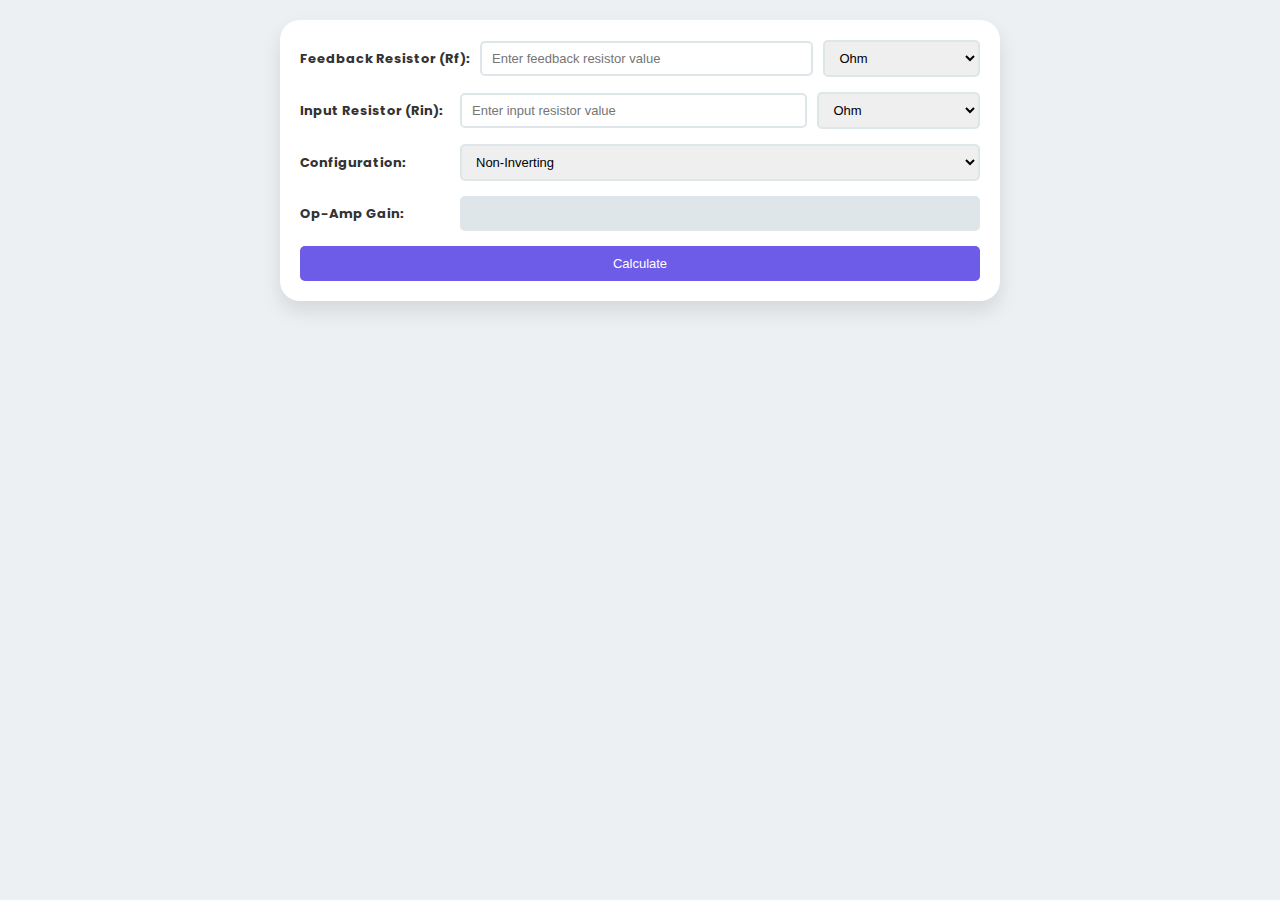
<file: CalcAlex/1. Op-Amp Gain Calculator/index.html>
<!DOCTYPE html>
<html lang="en">
<head>
<meta charset="UTF-8">
<meta name="viewport" content="width=device-width, initial-scale=1.0">
<title>Op-Amp Gain Calculator</title>
<link href="https://fonts.googleapis.com/css2?family=Poppins:wght@300;400;600&display=swap" rel="stylesheet">
<link rel="stylesheet" href="op-amp-gain-style.css">
</head>
<body>

<div class="calculator-container">
  <div class="calculator">
    <div class="input-group">
      <label for="feedbackResistor">Feedback Resistor (Rf):</label>
      <input type="number" id="feedbackResistor" placeholder="Enter feedback resistor value" min="1" required>
      <select id="feedbackResistorUnit">
        <option value="ohm">Ohm</option>
        <option value="kiloohm">Kiloohm</option>
        <option value="megaohm">Megaohm</option>
      </select>
      <div class="error-message" id="feedbackResistorError"></div>
    </div>
    <div class="input-group">
      <label for="inputResistor">Input Resistor (Rin):</label>
      <input type="number" id="inputResistor" placeholder="Enter input resistor value" min="1" required>
      <select id="inputResistorUnit">
        <option value="ohm">Ohm</option>
        <option value="kiloohm">Kiloohm</option>
        <option value="megaohm">Megaohm</option>
      </select>
      <div class="error-message" id="inputResistorError"></div>
    </div>
    <div class="input-group">
      <label for="config">Configuration:</label>
      <select id="config">
        <option value="non-inverting">Non-Inverting</option>
        <option value="inverting">Inverting</option>
      </select>
    </div>
    <div class="input-group">
      <label for="opAmpGain">Op-Amp Gain:</label>
      <input type="text" id="opAmpGain" readonly>
    </div>
    <div class="button-container">
      <button onclick="calculateOpAmpGain()">Calculate</button>
    </div>
  </div>
</div>

<script src="op-amp-gain-script.js"></script>
</body>
</html>
</file>
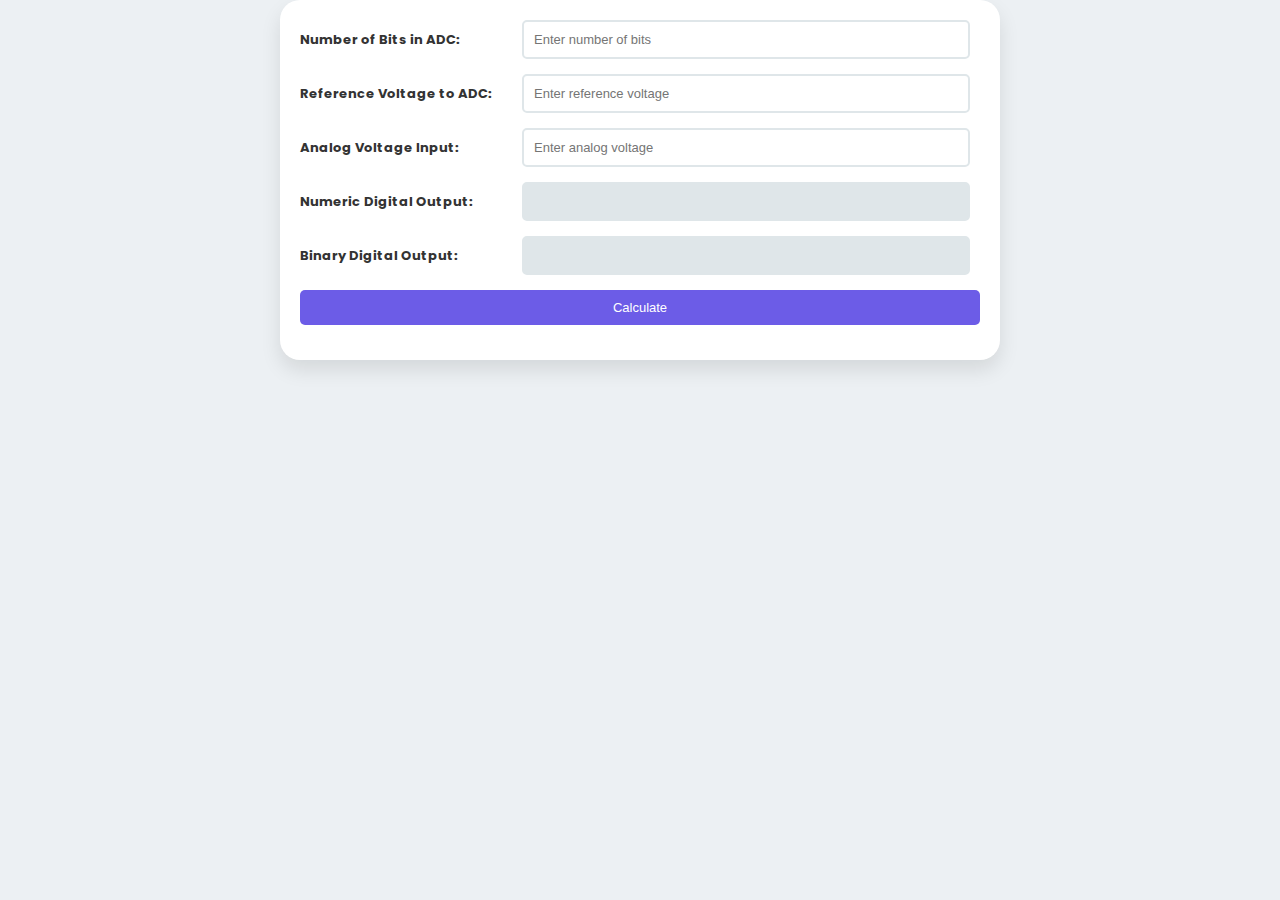
<file: CalcAlex/2. ADC Calculator/index.html>
<!DOCTYPE html>
<html lang="en">
<head>
<meta charset="UTF-8">
<meta name="viewport" content="width=device-width, initial-scale=1.0">
<title>ADC Calculator</title>
<link href="https://fonts.googleapis.com/css2?family=Poppins:wght@300;400;600&display=swap" rel="stylesheet">
<link rel="stylesheet" href="style.css">
</head>
<body>

<div class="calculator-container">
  <div class="calculator">
    <div class="input-group">
      <label for="bits">Number of Bits in ADC:</label>
      <input type="number" id="bits" placeholder="Enter number of bits" required>
      <div class="error-message" id="bitsError"></div>
    </div>
    <div class="input-group">
      <label for="refVoltage">Reference Voltage to ADC:</label>
      <input type="number" id="refVoltage" placeholder="Enter reference voltage" step="0.01" min="0" required>
      <div class="error-message" id="refVoltageError"></div>
    </div>
    <div class="input-group">
      <label for="analogInput">Analog Voltage Input:</label>
      <input type="number" id="analogInput" placeholder="Enter analog voltage" step="0.01" min="0" required>
      <div class="error-message" id="analogInputError"></div>
    </div>
    <div class="input-group">
      <label for="numericOutput">Numeric Digital Output:</label>
      <input type="text" id="numericOutput" readonly>
    </div>
    <div class="input-group">
      <label for="binaryOutput">Binary Digital Output:</label>
      <input type="text" id="binaryOutput" readonly>
    </div>
    <div class="button-container">
      <button onclick="calculateADC()">Calculate</button>
    </div>
  </div>
</div>

<script src="script.js"></script>
</body>
</html>
</file>
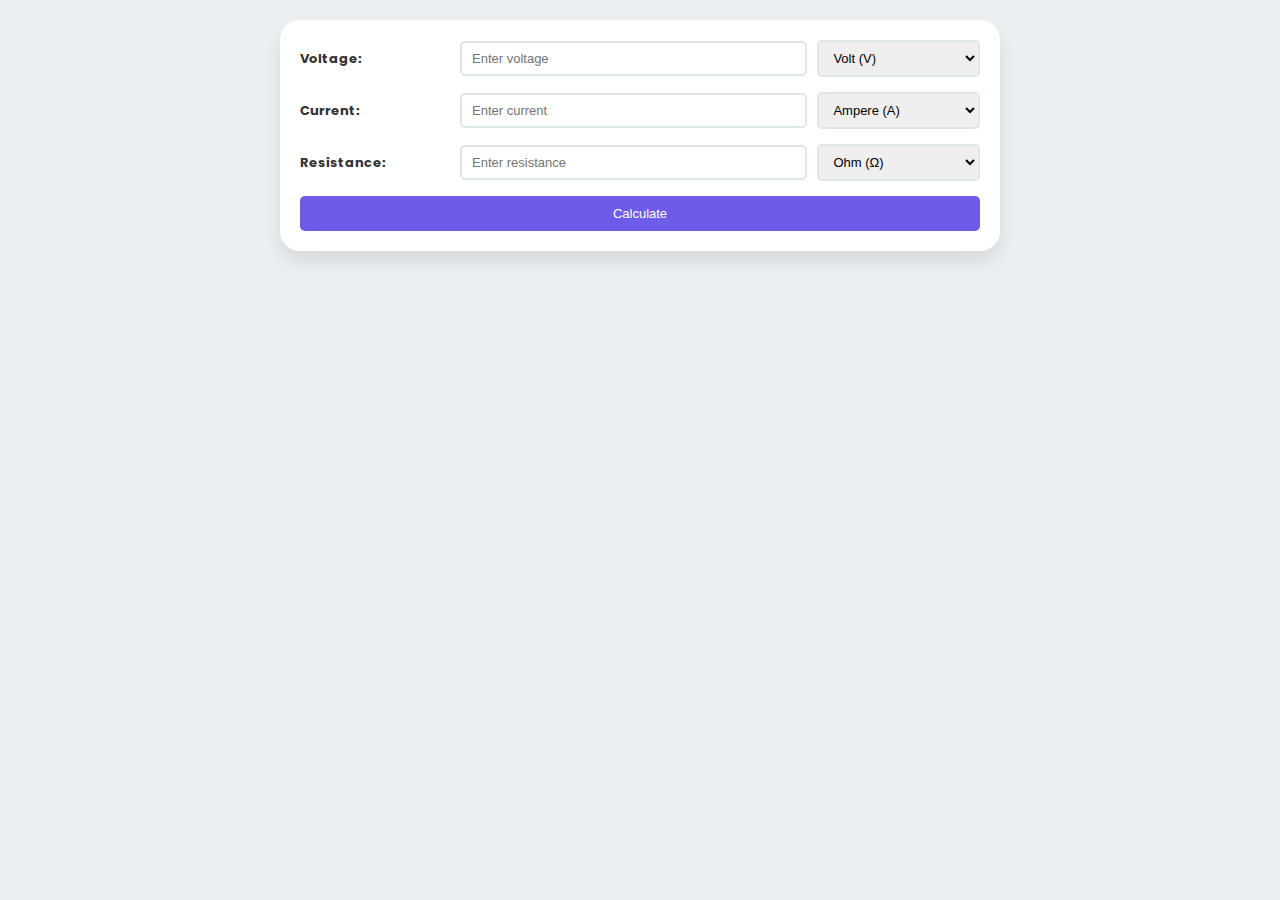
<file: CalcAlex/3. Ohms Law Calculator/index.html>
<!DOCTYPE html>
<html lang="en">
<head>
    <meta charset="UTF-8">
    <meta name="viewport" content="width=device-width, initial-scale=1.0">
    <title>Ohm's Law Calculator</title>
    <link href="https://fonts.googleapis.com/css2?family=Poppins:wght@300;400;600&display=swap" rel="stylesheet">
    <link rel="stylesheet" href="style.css">
</head>
<body>

<div class="calculator-container">
    <div class="calculator">
        <div class="input-group">
            <label for="voltage">Voltage:</label>
            <input type="number" id="voltage" placeholder="Enter voltage" step="0.01" min="0">
            <select id="voltageUnit">
                <option value="V">Volt (V)</option>
                <option value="mV">Millivolt (mV)</option>
            </select>
            <div class="error-message" id="voltageError"></div>
        </div>
        <div class="input-group">
            <label for="current">Current:</label>
            <input type="number" id="current" placeholder="Enter current" step="0.01" min="0">
            <select id="currentUnit">
                <option value="A">Ampere (A)</option>
                <option value="mA">Milliampere (mA)</option>
            </select>
            <div class="error-message" id="currentError"></div>
        </div>
        <div class="input-group">
            <label for="resistance">Resistance:</label>
            <input type="number" id="resistance" placeholder="Enter resistance" step="0.01" min="0">
            <select id="resistanceUnit">
                <option value="Ω">Ohm (Ω)</option>
                <option value="kΩ">Kiloohm (kΩ)</option>
                <option value="MΩ">Megaohm (MΩ)</option>
            </select>
            <div class="error-message" id="resistanceError"></div>
        </div>
        <button onclick="calculateOhmsLaw()">Calculate</button>
    </div>
</div>

<script src="script.js"></script>
</body>
</html>
</file>
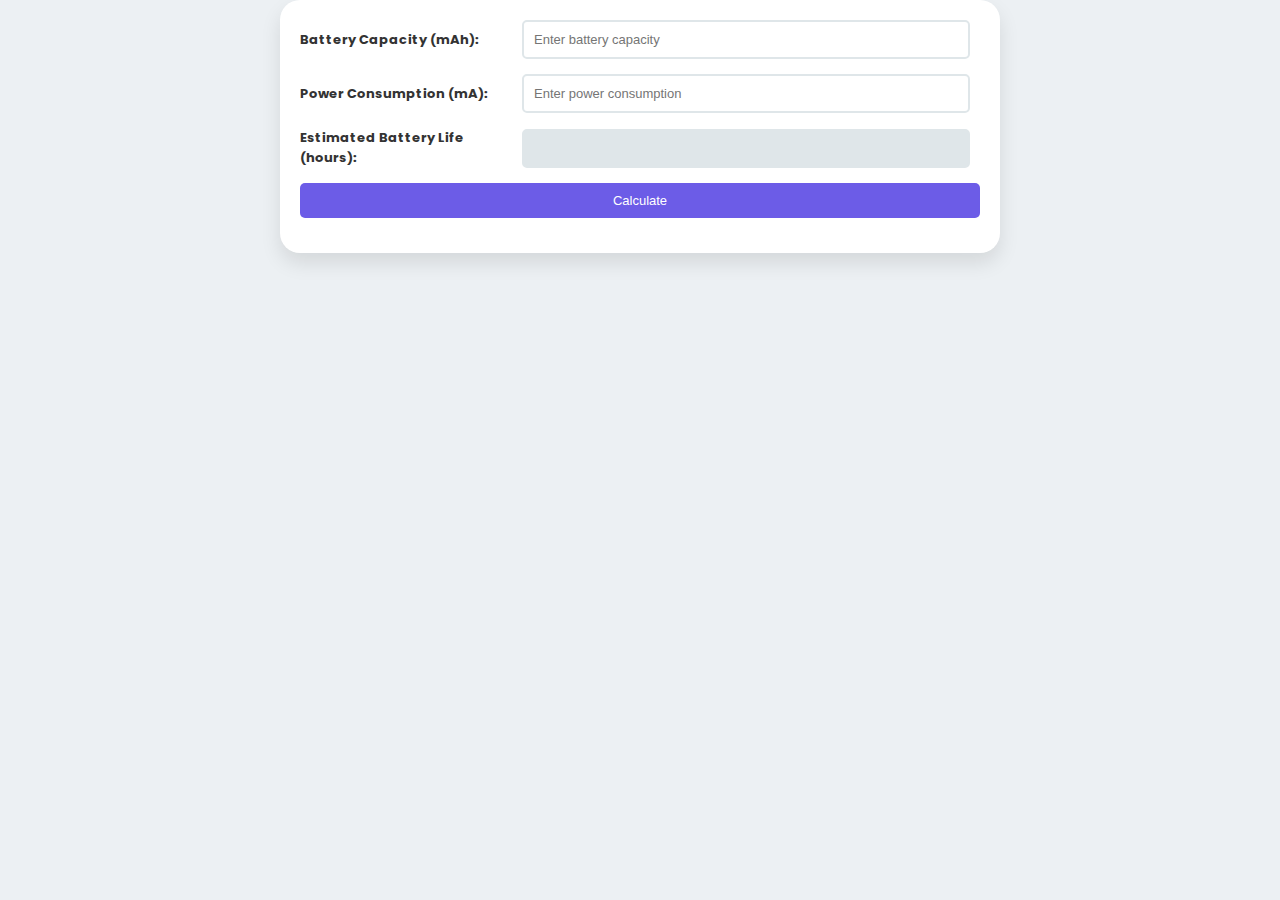
<file: CalcAlex/4. Battery Life Calculator/index.html>
<!DOCTYPE html>
<html lang="en">
<head>
<meta charset="UTF-8">
<meta name="viewport" content="width=device-width, initial-scale=1.0">
<title>Battery Life Calculator</title>
<link href="https://fonts.googleapis.com/css2?family=Poppins:wght@300;400;600&display=swap" rel="stylesheet">
<link rel="stylesheet" href="style.css">
</head>
<body> 

<div class="calculator-container">
  <div class="calculator">
    <div class="input-group">
      <label for="batteryCapacity">Battery Capacity (mAh):</label>
      <input type="number" id="batteryCapacity" placeholder="Enter battery capacity" step="1" min="1" required>
    </div>
    <div class="input-group">
      <label for="powerConsumption">Power Consumption (mA):</label>
      <input type="number" id="powerConsumption" placeholder="Enter power consumption" step="0.01" min="0.01" required>
    </div>
    <div class="input-group">
      <label for="batteryLife">Estimated Battery Life (hours):</label>
      <input type="text" id="batteryLife" readonly>
    </div>
    <div class="button-container">
      <button onclick="calculateBatteryLife()">Calculate</button>
    </div>
  </div>
</div>

<script src="script.js"></script>
</body>
</html>
</file>
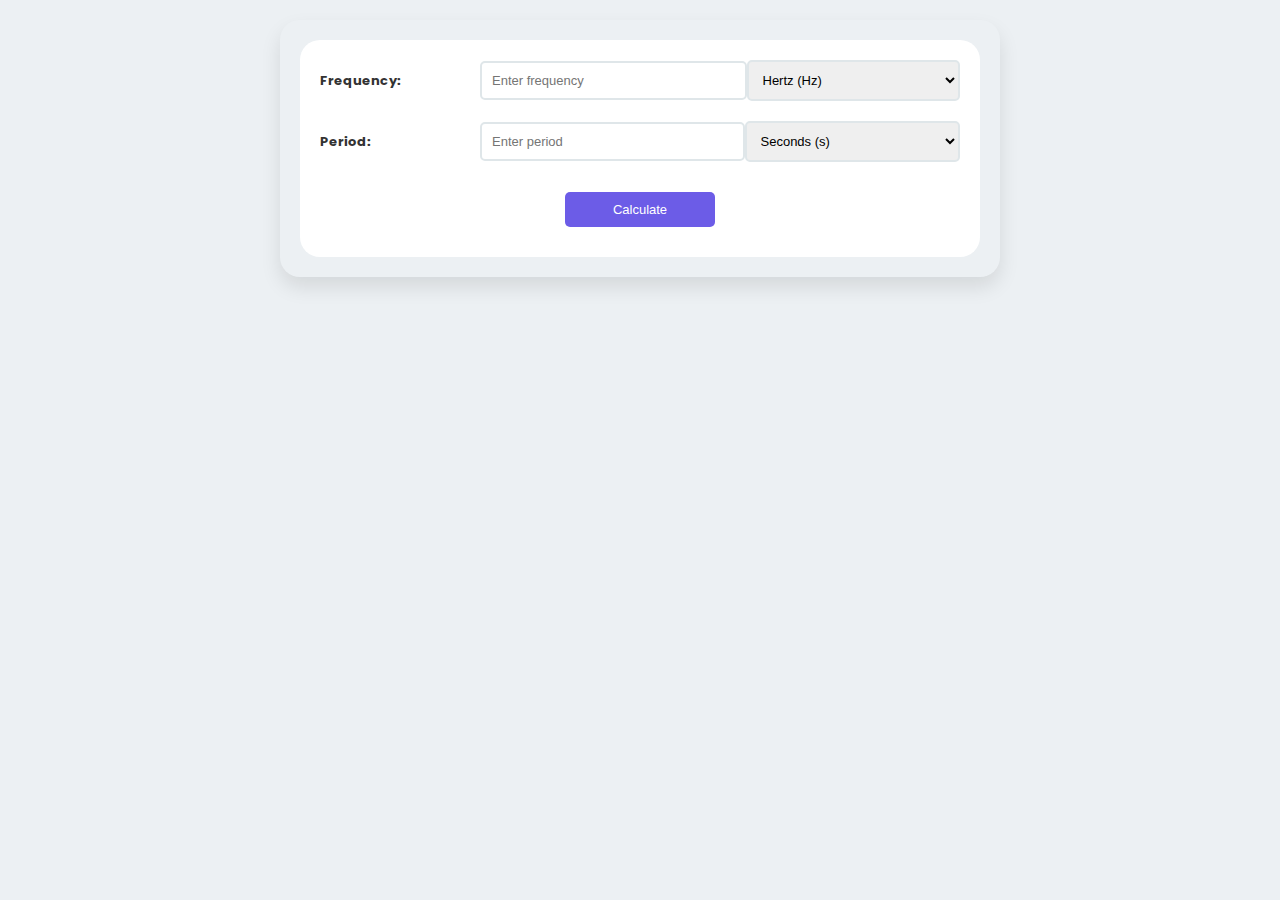
<file: CalcAlex/6. Frequency to peroid/index.html>
<!DOCTYPE html>
<html lang="en">
<head>
<meta charset="UTF-8">
<meta name="viewport" content="width=device-width, initial-scale=1.0">
<title>Frequency and Period Calculator</title>
<link href="https://fonts.googleapis.com/css2?family=Poppins:wght@300;400;600&display=swap" rel="stylesheet">
<link rel="stylesheet" href="style.css">
</head>
<body>

<div class="calculator-container">
  <div class="calculator">
    <div class="input-group">
      <label for="frequency">Frequency:</label>
      <input type="text" id="frequency" placeholder="Enter frequency">
      <select id="frequencyUnit">
        <option value="Hz">Hertz (Hz)</option>
        <option value="kHz">KiloHertz (kHz)</option>
        <option value="MHz">MegaHertz (MHz)</option>
		<option value="GHz">GigaHertz (GHz)</option>
      </select>
    </div>
    <div class="input-group">
      <label for="period">Period:</label>
      <input type="text" id="period" placeholder="Enter period">
      <select id="periodUnit">
        <option value="s">Seconds (s)</option>
        <option value="ms">Milliseconds (ms)</option>
        <option value="us">Microseconds (µs)</option>
        <option value="ns">Nanoseconds (ns)</option>
      </select>
    </div>
    <div class="button-container">
      <button onclick="calculate()">Calculate</button>
    </div>
  </div>
</div>

<script src="script.js"></script>
</body>
</html>
</file>
<file: CalcAlex/1. Op-Amp Gain Calculator/op-amp-gain-style.css>
body, html {
  height: 100%;
  margin: 0;
}
body {
  font-family: 'Poppins', sans-serif;
  background-color: #ecf0f3;
  display: flex;
  justify-content: center;
  align-items: start;
  min-height: 100vh;
}
.calculator-container {
  width: 100%;
  max-width: 720px;
  margin: 0 auto;
  padding: 20px 0;
}
.calculator {
  background: #fff;
  padding: 20px;
  border-radius: 20px;
  box-shadow: 0 10px 20px rgba(0, 0, 0, 0.1);
  box-sizing: border-box;
  width: 100%; /* Ensure the calculator width adapts to its container */
}
.input-group {
  display: flex;
  align-items: center;
  margin-bottom: 15px;
}
.input-group label {
  min-width: 150px;
  color: #333;
  font-weight: bold;
  font-size: 13px;
}
.input-group input,
.input-group select {
  flex-grow: 1; /* Allow elements to grow and fill available space */
  padding: 8px 10px;
  border: 2px solid #dfe6e9;
  border-radius: 5px;
  font-size: 13px;
  transition: border-color 0.3s;
  box-sizing: border-box;
  margin-left: 10px;
}
.input-group input {
  flex: 7; /* Maintains the 70% width ratio */
}
.input-group select {
  flex: 3; /* Maintains the 30% width ratio */
}
.input-group input:focus, 
.input-group select:focus {
  outline: none;
  border-color: #a29bfe;
}
.input-group input[readonly] {
  background-color: #dfe6e9;
  color: #636e72;
}
.button-container {
  display: flex;
  justify-content: center;
}
button {
  width: 100%;
  padding: 10px;
  border: none;
  border-radius: 5px;
  background-color: #6c5ce7;
  color: white;
  font-size: 13px;
  cursor: pointer;
  transition: background-color 0.3s, transform 0.2s;
  font-weight: 500;
}
button:hover {
  background-color: #5a51d6;
  transform: translateY(-2px);
}
.error-message {
  color: red;
  font-size: 12px;
  margin-top: 5px;
}

@media (max-width: 800px) {
  .input-group {
    flex-direction: column;
    align-items: stretch;
  }
  .input-group label {
    margin-bottom: 5px;
    min-width: 0; /* Allows labels to fit content on smaller screens */
    text-align: left; /* Align text left on smaller screens */
  }
  .input-group input, 
  .input-group select {
    width: 100%; /* Full width on smaller screens */
    margin-left: 0;
    margin-top: 5px; /* Adjusted for consistency */
    flex: none; /* Resets flex to allow width to take precedence */
  }
}
</file>
<file: CalcAlex/2. ADC Calculator/style.css>
body, html {
  height: 100%;
  margin: 0;
  padding: 0;
  overflow-x: hidden;
}
body {
  font-family: 'Poppins', sans-serif;
  background-color: #ecf0f3;
  display: flex;
  justify-content: center;
  align-items: flex-start;
  min-height: 100vh;
  margin-top: 0;
  padding-top: 0;
}
.calculator-container {
  width: 100%;
  margin: 0 auto;
  display: flex;
  flex-direction: column;
  align-items: center;
  padding: 0 0 20px 0;
  max-width: 720px;
}
.calculator {
  background: #fff;
  padding: 20px;
  border-radius: 20px;
  box-shadow: 0 10px 20px rgba(0, 0, 0, 0.1);
  box-sizing: border-box;
  width: 100%;
}
.input-group {
  display: flex;
  align-items: center;
  justify-content: space-between;
  margin-bottom: 15px;
}
.input-group label, .input-group input {
  flex: 1;
  margin-right: 10px;
}
.input-group input {
  flex: 2;
}
.input-group label {
  margin-bottom: 0;
  color: #333;
  font-weight: bold;
  font-size: 13px;
}
.input-group input {
  width: auto;
  padding: 10px;
  border: 2px solid #dfe6e9;
  border-radius: 5px;
  font-size: 13px;
  transition: border-color 0.3s;
  box-sizing: border-box;
}
.input-group input:focus {
  outline: none;
  border-color: #a29bfe;
}
.input-group input[readonly] {
  background-color: #dfe6e9;
  color: #636e72;
}
.button-container {
  width: 100%;
  display: flex;
  justify-content: center;
  margin-bottom: 15px;
}
button {
  width: 100%;
  padding: 10px;
  border: none;
  border-radius: 5px;
  background-color: #6c5ce7;
  color: white;
  font-size: 13px;
  cursor: pointer;
  transition: background-color 0.3s, transform 0.2s;
  font-weight: 500;
}
button:hover {
  background-color: #5a51d6;
  transform: translateY(-2px);
}
.error-message {
  color: red;
  font-size: 12px;
  margin-top: 5px;
}

@media (max-width: 720px) {
  .calculator-container {
    padding: 0 15px 20px 15px;
  }
}
</file>
<file: CalcAlex/3. Ohms Law Calculator/style.css>
body, html {
  height: 100%;
  margin: 0;
}
body {
  font-family: 'Poppins', sans-serif;
  background-color: #ecf0f3;
  display: flex;
  justify-content: center;
  align-items: start;
  min-height: 100vh;
}
.calculator-container {
  width: 100%;
  max-width: 720px; /* Adjusted to 720px as per the latest instruction */
  margin: 0 auto;
  padding: 20px 0;
}
.calculator {
  background: #fff;
  padding: 20px;
  border-radius: 20px;
  box-shadow: 0 10px 20px rgba(0, 0, 0, 0.1);
  box-sizing: border-box;
  width: 100%;
}
.input-group {
  display: flex;
  align-items: center;
  margin-bottom: 15px;
}
.input-group label {
  flex: 0 0 150px; /* Label width fixed to 150px */
  color: #333;
  font-weight: bold;
  font-size: 13px;
}
.input-group input,
.input-group select {
  padding: 8px 10px;
  border: 2px solid #dfe6e9;
  border-radius: 5px;
  font-size: 13px;
  transition: border-color 0.3s;
  box-sizing: border-box;
  margin-left: 10px;
}
.input-group input {
  flex: 7; /* Maintains 70% width relative to the selection box */
}
.input-group select {
  flex: 3; /* Maintains 30% width relative to the input box */
}
.input-group input:focus, 
.input-group select:focus {
  outline: none;
  border-color: #a29bfe;
}
.input-group input[readonly] {
  background-color: #dfe6e9;
  color: #636e72;
}
.button-container {
  display: flex;
  justify-content: center;
}
button {
  width: 100%;
  padding: 10px;
  border: none;
  border-radius: 5px;
  background-color: #6c5ce7;
  color: white;
  font-size: 13px;
  cursor: pointer;
  transition: background-color 0.3s, transform 0.2s;
  font-weight: 500;
}
button:hover {
  background-color: #5a51d6;
  transform: translateY(-2px);
}
.error-message {
  color: red;
  font-size: 12px;
  margin-top: 5px;
}
@media (max-width: 800px) {
  .input-group {
    flex-direction: column;
    align-items: stretch;
  }
  .input-group label {
    margin-bottom: 5px;
  }
  .input-group input, 
  .input-group select {
    width: 100%; /* Ensures full width on smaller screens */
    margin-left: 0;
    margin-top: 5px; /* Adjusted for consistency */
    flex: none; /* Disables flex sizing for full width */
  }
}
</file>
<file: CalcAlex/4. Battery Life Calculator/style.css>
body, html {
  height: 100%;
  margin: 0;
  padding: 0;
}

body {
  font-family: 'Poppins', sans-serif;
  background-color: #ecf0f3;
}

.calculator-container {
  width: 100%;
  max-width: 720px;
  margin: auto;
  display: flex;
  flex-direction: column;
  align-items: center;
}

.calculator {
  background: #fff;
  padding: 20px;
  border-radius: 20px;
  box-shadow: 0 10px 20px rgba(0, 0, 0, 0.1);
  box-sizing: border-box;
  width: 100%;
}

.input-group {
  display: flex;
  align-items: center;
  justify-content: space-between;
  margin-bottom: 15px;
}

.input-group label, .input-group input {
  flex: 1;
  margin-right: 10px;
}

.input-group input {
  flex: 2; /* Allows input to take more space */
}

.input-group label {
  margin-bottom: 0; /* Adjusted for flex alignment */
  color: #333;
  font-weight: bold;
  font-size: 13px;
}

.input-group input {
  width: auto; /* Adjusted for flex alignment */
  padding: 10px;
  border: 2px solid #dfe6e9;
  border-radius: 5px;
  font-size: 13px;
  transition: border-color 0.3s;
  box-sizing: border-box;
}

.input-group input:focus {
  outline: none;
  border-color: #a29bfe;
}

.input-group input[readonly] {
  background-color: #dfe6e9;
  color: #636e72;
}

.button-container {
  width: 100%; /* Ensures the container takes the full width */
  display: flex; /* Uses flexbox to align the button */
  justify-content: center; /* Centers the button in the container */
  margin-bottom: 15px; /* Maintains consistent spacing */
}

button {
  width: 100%; /* Adjusted to take the full width of its container */
  padding: 10px;
  border: none;
  border-radius: 5px;
  background-color: #6c5ce7;
  color: white;
  font-size: 13px;
  cursor: pointer;
  transition: background-color 0.3s, transform 0.2s;
  font-weight: 500;
}

button:hover {
  background-color: #5a51d6;
  transform: translateY(-2px);
}

@media (max-width: 720px) {
  .calculator-container {
    padding: 0 15px;
  }
  .calculator {
    padding: 20px;
  }
}
</file>
<file: CalcAlex/6. Frequency to peroid/style.css>
/* body, html {
  height: 100%;
  margin: 0;
  padding: 0;
}
body {
  font-family: 'Poppins', sans-serif;
  background-color: #ecf0f3;
}


.calculator-container {
  width: 100%;
  max-width: 720px;
  margin: auto;
  display: flex;
  flex-direction: column;
  align-items: center;
}

.button-container {
  display: flex;
  justify-content: center;
  margin-top: 20px;
}

.calculator {
  background: #fff;
  padding: 20px;
  border-radius: 20px;
  box-shadow: 0 10px 20px rgba(0, 0, 0, 0.1);
  box-sizing: border-box;
  width: 100%;
}
.input-group {
  display: flex;
  align-items: center;
  margin-bottom: 15px;
}
.input-group label {
  flex: 1;
  margin-right: 10px;
  font-weight: bold;
  color: #333;
  font-size: 13px;
}
.input-group input, .input-group select {
  flex: 2;
  padding: 10px;
  border: 2px solid #dfe6e9;
  border-radius: 5px;
  font-size: 13px;
  transition: border-color 0.3s;
  box-sizing: border-box;
}
.input-group input:focus, .input-group select:focus {
  outline: none;
  border-color: #a29bfe;
}
.input-group select {
  -webkit-appearance: none;
  -moz-appearance: none;
  appearance: none;
  background-image: url('data:image/svg+xml;charset=US-ASCII,<svg xmlns="http://www.w3.org/2000/svg" viewBox="0 0 2048 2048"><path d="M2048 640l-1024 1024L0 640h2048z" fill="%23333"/></svg>');
  background-repeat: no-repeat;
  background-position: right 10px center;
  background-size: 12px;
  cursor: pointer;
}
.button-container {
  width: 100%;
  display: flex;
  justify-content: center;
  margin-bottom: 15px;
}
button {
  width: 100%;
  padding: 10px;
  border: none;
  border-radius: 5px;
  background-color: #6c5ce7;
  color: white;
  font-size: 13px;
  cursor: pointer;
  transition: background-color 0.3s, transform 0.2s;
  font-weight: 500;
}
button:hover {
  background-color: #5a51d6;
  transform: translateY(-2px);
}
@media (max-width: 720px) {
  .calculator-container {
    padding: 0 15px;
  }
  .calculator {
    padding: 20px;
  }
} */



body, html {
  height: 100%;
  margin: 0;
}
body {
  font-family: 'Poppins', sans-serif;
  background-color: #ecf0f3;
  display: flex;
  justify-content: center;
  align-items: start;
  min-height: 100vh;
}

.calculator-container {
  width: 100%;
  max-width: 720px;
  margin: 20px auto;
  padding: 20px;
  border-radius: 20px;
  box-shadow: 0 10px 20px rgba(0, 0, 0, 0.1);
  box-sizing: border-box;
}
.calculator {
  background: #fff;
  padding: 20px;
  border-radius: 20px;
}
.input-group {
  display: flex;
  align-items: center;
  margin-bottom: 20px;
}
.input-group header.units {
  min-width: 300px; /* Increased width for the header selector */
  margin-bottom: 20px; /* Moved to a new line */
}
.input-group label {
  min-width: 150px;
  color: #333;
  font-weight: bold;
  font-size: 13px;
  margin-right: 10px;
}
.input-group input,
.input-group select {
  flex-grow: 1;
  padding: 10px;
  border: 2px solid #dfe6e9;
  border-radius: 5px;
  font-size: 13px;
  transition: border-color 0.3s;
}
.input-group input:focus, 
.input-group select:focus {
  outline: none;
  border-color: #a29bfe;
}
.input-group input[readonly] {
  background-color: #dfe6e9;
  color: #636e72;
}
.button-container {
  display: flex;
  justify-content: center;
  margin-top: 20px;
}
button {
  width: 150px;
  padding: 10px;
  border: none;
  border-radius: 5px;
  background-color: #6c5ce7;
  color: white;
  font-size: 13px;
  cursor: pointer;
  transition: background-color 0.3s, transform 0.2s;
  font-weight: 500;
  margin: 10px;
}
button:hover {
  background-color: #5a51d6;
  transform: translateY(-2px);
}
.error-message {
  color: red;
  font-size: 12px;
  margin-top: 5px;
}

@media (max-width: 800px) {
  .input-group {
    flex-direction: column;
    align-items: stretch;
  }
  .input-group header.units {
    min-width: calc(100% - 20px);
    margin-bottom: 0;
  }
  .input-group label {
    margin-bottom: 5px;
    min-width: 0;
    text-align: left;
  }
  .input-group input, 
  .input-group select {
    width: 100%;
    margin-left: 0;
    margin-top: 5px;
    flex: none;
  }
}
</file>
